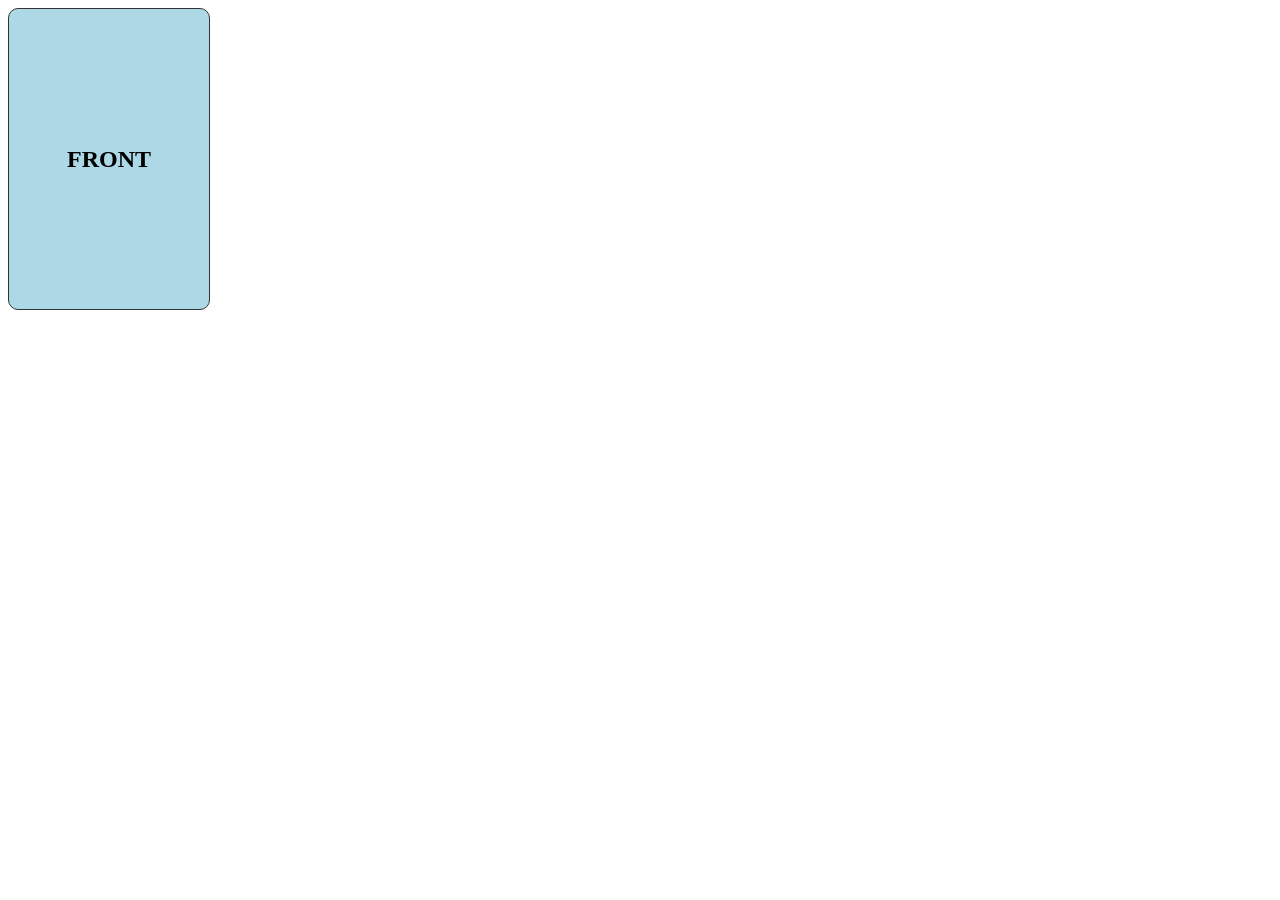
<file: Assignment/index.html>
<!-- <!DOCTYPE html>
<html lang="en">
<head>
    <meta charset="UTF-8">
    <meta name="viewport" content="width=device-width, initial-scale=1.0">
    <title>Document</title>
</head>
<body>
    
    <script src="app.js"></script>

</body>
</html> -->


<!DOCTYPE html>
<html lang="en">
<head>
  <meta charset="UTF-8">
  <meta name="viewport" content="width=device-width, initial-scale=1.0">
  <title>Card Flip</title>
  <style>
    .card {
      width: 200px;
      height: 300px;
      cursor: pointer;
      perspective: 1000px;
    }

    .card-inner {
      position: relative;
      width: 100%;
      height: 100%;
      transition: transform 0.8s;
      transform-style: preserve-3d;
    }

    .card.flipped .card-inner {
      transform: rotateY(180deg);
    }

    .card-front, .card-back {
      position: absolute;
      width: 100%;
      height: 100%;
      backface-visibility: hidden;
      display: flex;
      align-items: center;
      justify-content: center;
      font-size: 24px;
      font-weight: bold;
      border: 1px solid #333;
      border-radius: 10px;
    }

    .card-front {
        background: lightblue;
    }
    .card-back {
      background: lightcoral;
      transform: rotateY(180deg);
    }

  </style>
</head>
<body>

  <div class="card" id="flipCard">
    <div class="card-inner">
      <div class="card-front">FRONT</div>
      <div class="card-back">BACK</div>
    </div>
  </div>

  <script>
    let card = document.getElementById("flipCard");

    card.addEventListener("click", function () {
      card.classList.toggle("flipped");
    });
  </script>

</body>
</html>
</file>
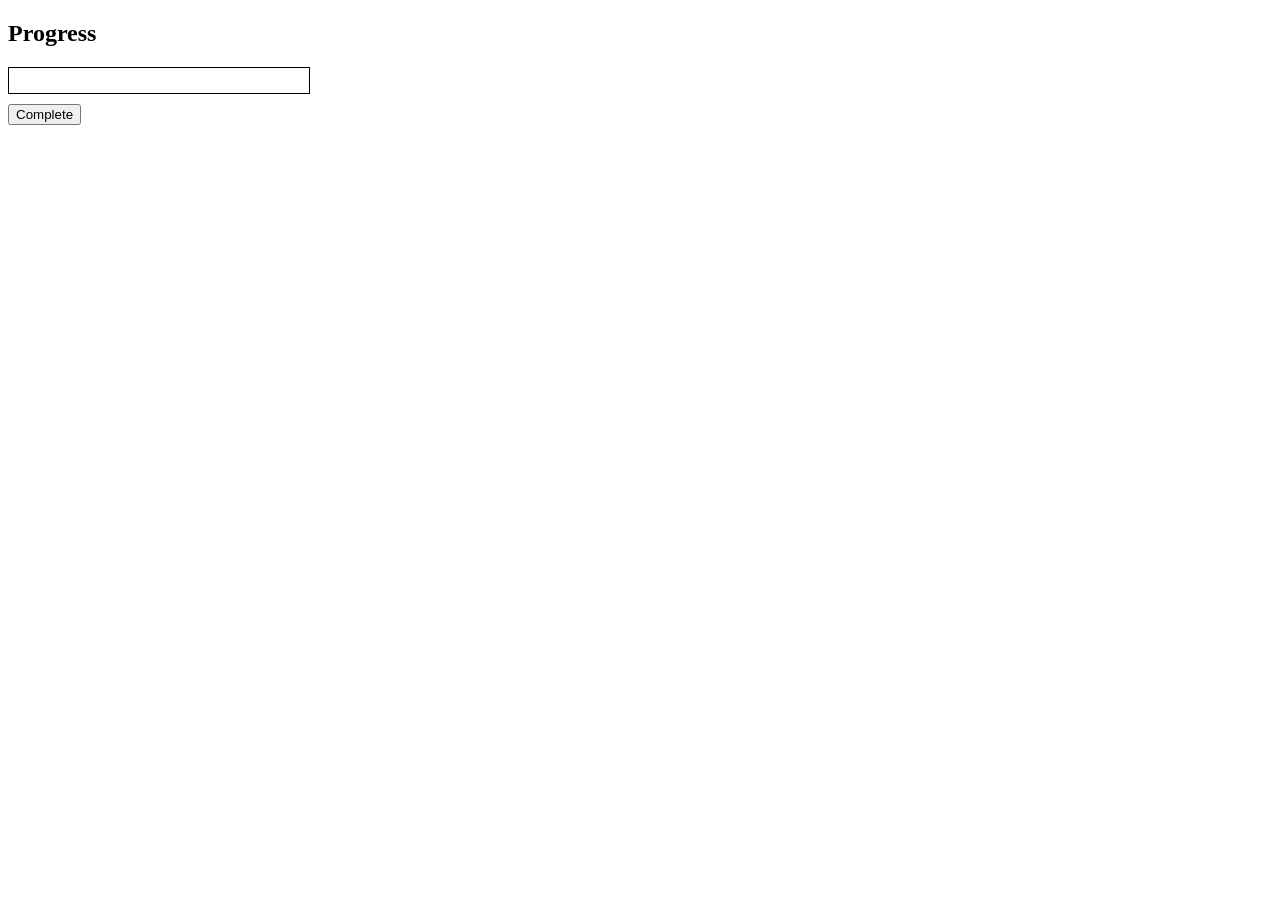
<file: Async & Sync , Promises/index.html>
<!DOCTYPE html>
<html lang="en">
<head>
    <meta charset="UTF-8">
    <meta name="viewport" content="width=device-width, initial-scale=1.0">
    <title>Document</title>
    <style>
        .progress-container {
  width: 300px;
  height: 25px;
  border: 1px solid #000;
  margin-bottom: 10px;
}

.progress-bar {
  height: 100%;
  width: 0%;
  background-color: green;
  transition: width 0.3s;
}

    </style>
</head>
<body>
    <h2>Progress</h2>

<div class="progress-container">
  <div class="progress-bar" id="progressBar"></div>
</div>

<button onclick="increaseProgress()">Complete</button><span class="ai-knight"></span>

<script>
    let progress = 0;
function increaseProgress() {
  if (progress < 100) {
    progress += 50;
    document.getElementById("progressBar").style.width = progress + "%";
  }
}

</script>
    <script src="app.js"></Script>
</body>
</html>
</file>
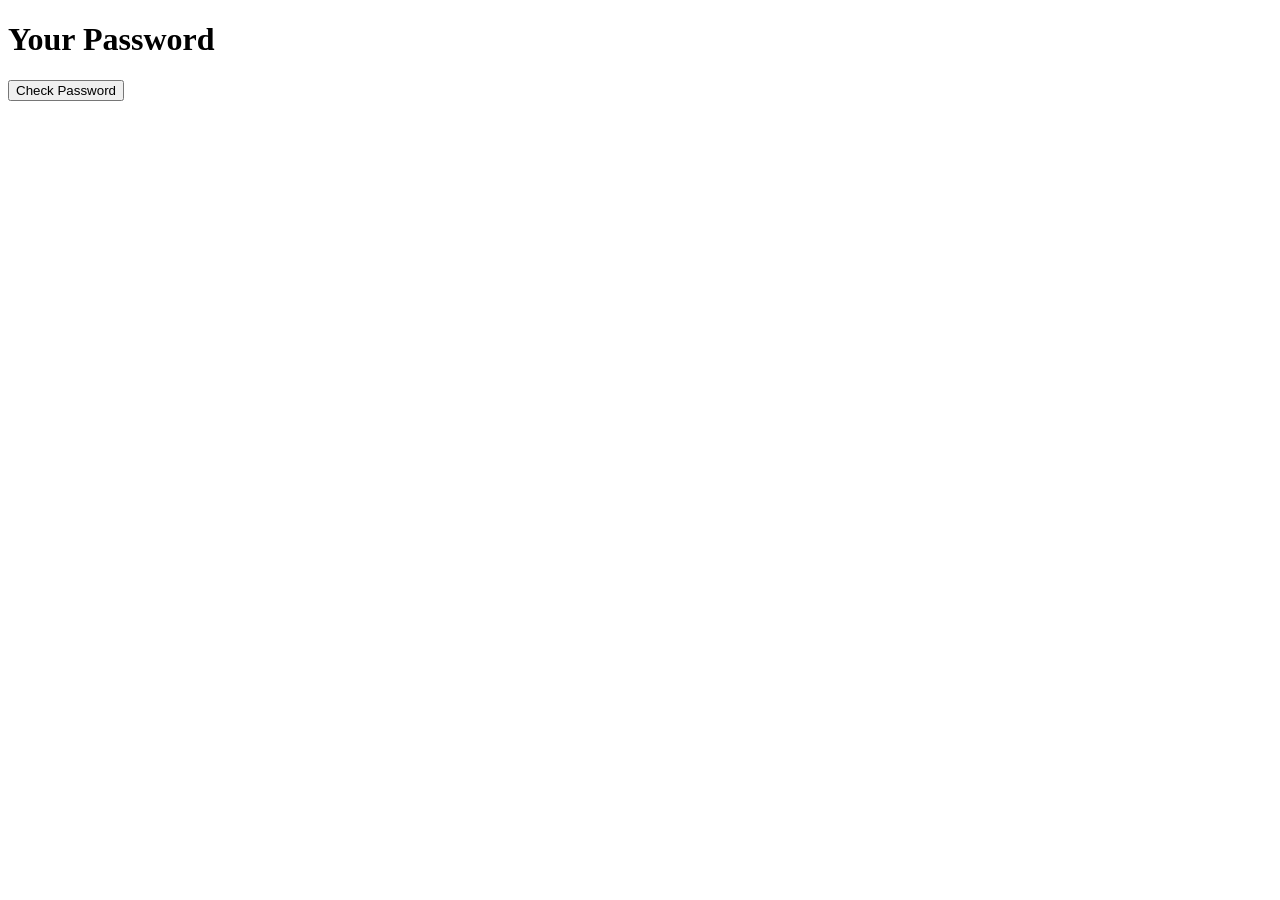
<file: Conditions/index.html>
<!DOCTYPE html>
<html lang="en">
<head>
    <meta charset="UTF-8">
    <meta name="viewport" content="width=device-width, initial-scale=1.0">
    <title>Document</title>
</head>
<body>
<h1>Your Password</h1>
<p id="shower"></p>
<button onClick="checker()">Check Password</button>

  <script src="app.js"></script>
</body>
</html>
</file>
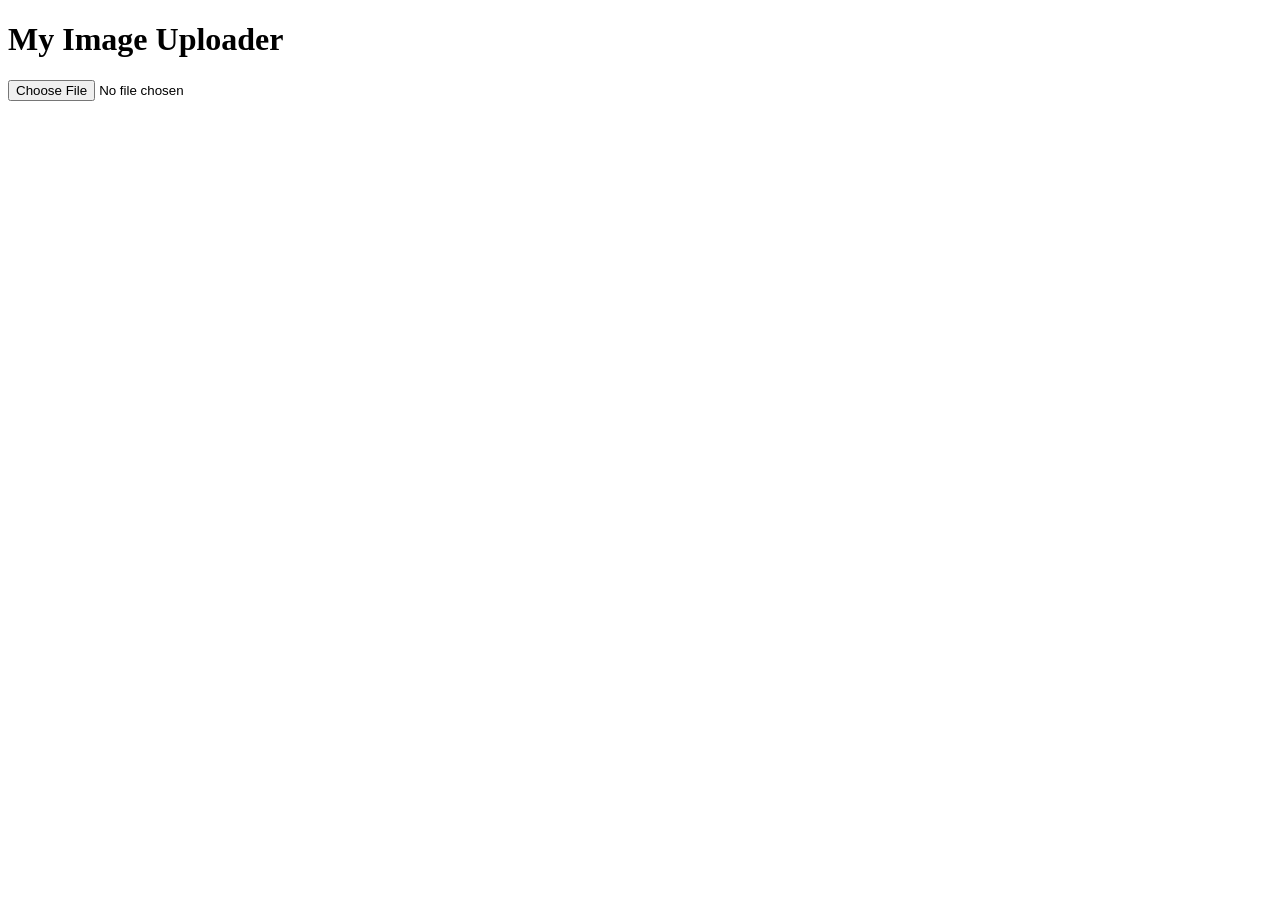
<file: Constructors/index.html>
<!DOCTYPE html>
<html lang="en">
<head>
    <meta charset="UTF-8">
    <meta name="viewport" content="width=device-width, initial-scale=1.0">
    <title>Document</title>
</head>
<body>
    <h1>My Image Uploader</h1>
    <input type="file" name="file" placeholder="Upload Your File" id="imageUploader" accept="image/*" />
    <img id="preview" width="200" style="display:none; border:1px solid #ccc; padding:5px;"> 
    <button id="deleteBtn" style="display: none;">Delete</button>
    <script src="app.js"></script>
</body>
</html>
</file>
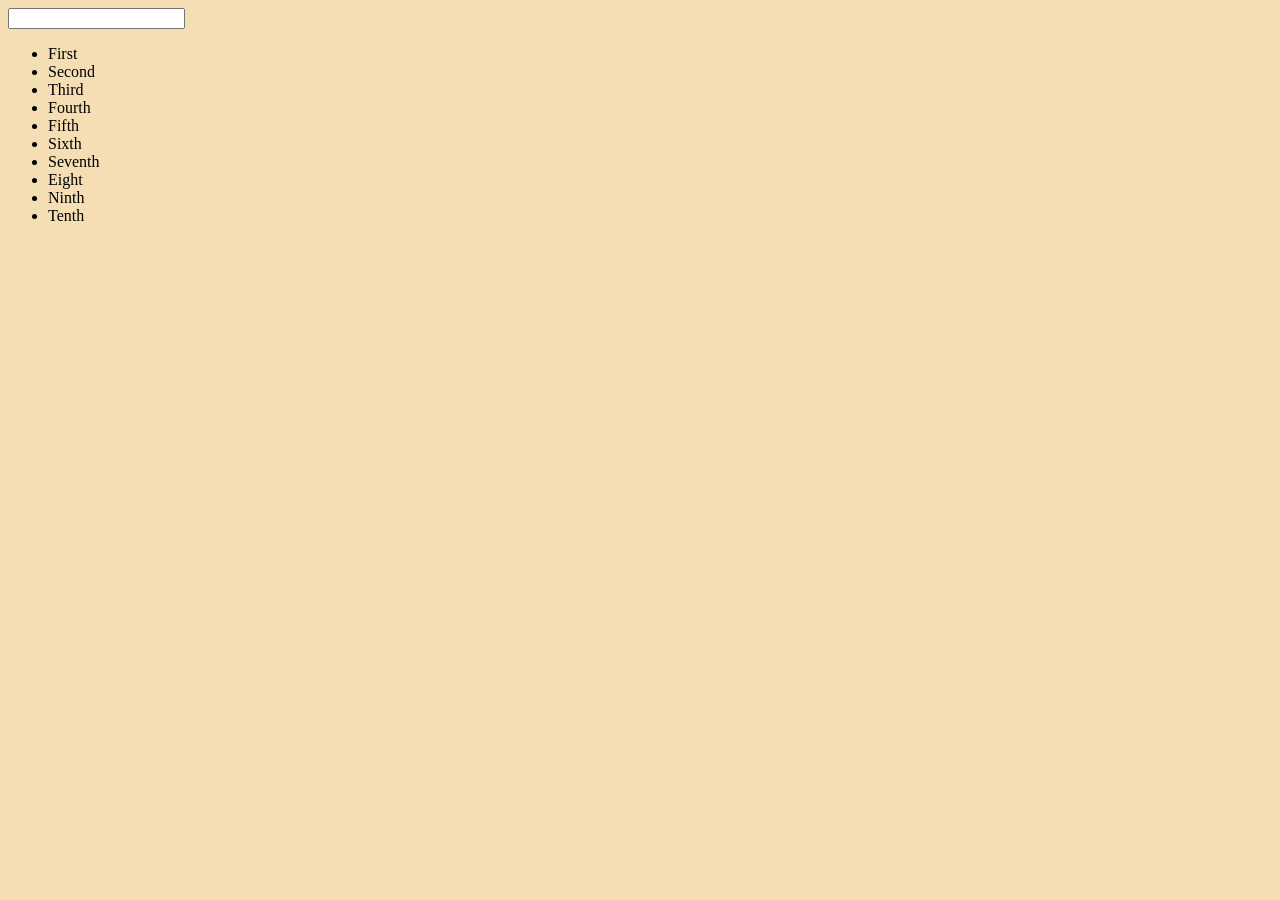
<file: DOM/index.html>
<!DOCTYPE html>
<html lang="en">
<head>
    <meta charset="UTF-8">
    <meta name="viewport" content="width=device-width, initial-scale=1.0">
    <title>Document</title>
    <style>
        body {
            background-color: wheat;
        }
        p {
            color: red;
        }
        #userInput:focus{
            background-color: #544848;
            color: #fff;
            text-transform: capitalize ;
            font-family: 'Gill Sans', 'Gill Sans MT', Calibri, 'Trebuchet MS', sans-serif;
            width: 31% ;   
        }
    </style>
</head>

<body>

    <!-- <h1>Shopping Cart</h1>
    <input id="userInput" type="text" name="text">
    <button onclick="add()">Submit</button>
    <p id="message"></p>
    <ul id="unorderedList"></ul> -->

    <!-- <div id="div">
        <p>ORIGNAL PARA</p>
    </div> -->

    <!-- <h1>Shopping Cart</h1>
    <div id="container">
    <input type="text" id="userInput" name="text">
    <p id="message"></p>
    <button id="main-button" onclick="add()">Add Item</button>
    </div> -->



<input type="text" name="text" id="user-input">
<ul id="container">
    <li>First</li>
    <li>Second</li>
    <li>Third</li>
    <li>Fourth</li>
    <li>Fifth</li>
    <li>Sixth</li>
    <li>Seventh</li>
    <li>Eight</li>
    <li>Ninth</li>
    <li>Tenth</li>
</ul>

    <!-- <div id="container">
        <p>hello para1</p>
        <img id="myImg" src="hello.jpg" alt="alter-text">
    </div> -->


    <script src="app.js"></script>
</body>
</html>
</file>
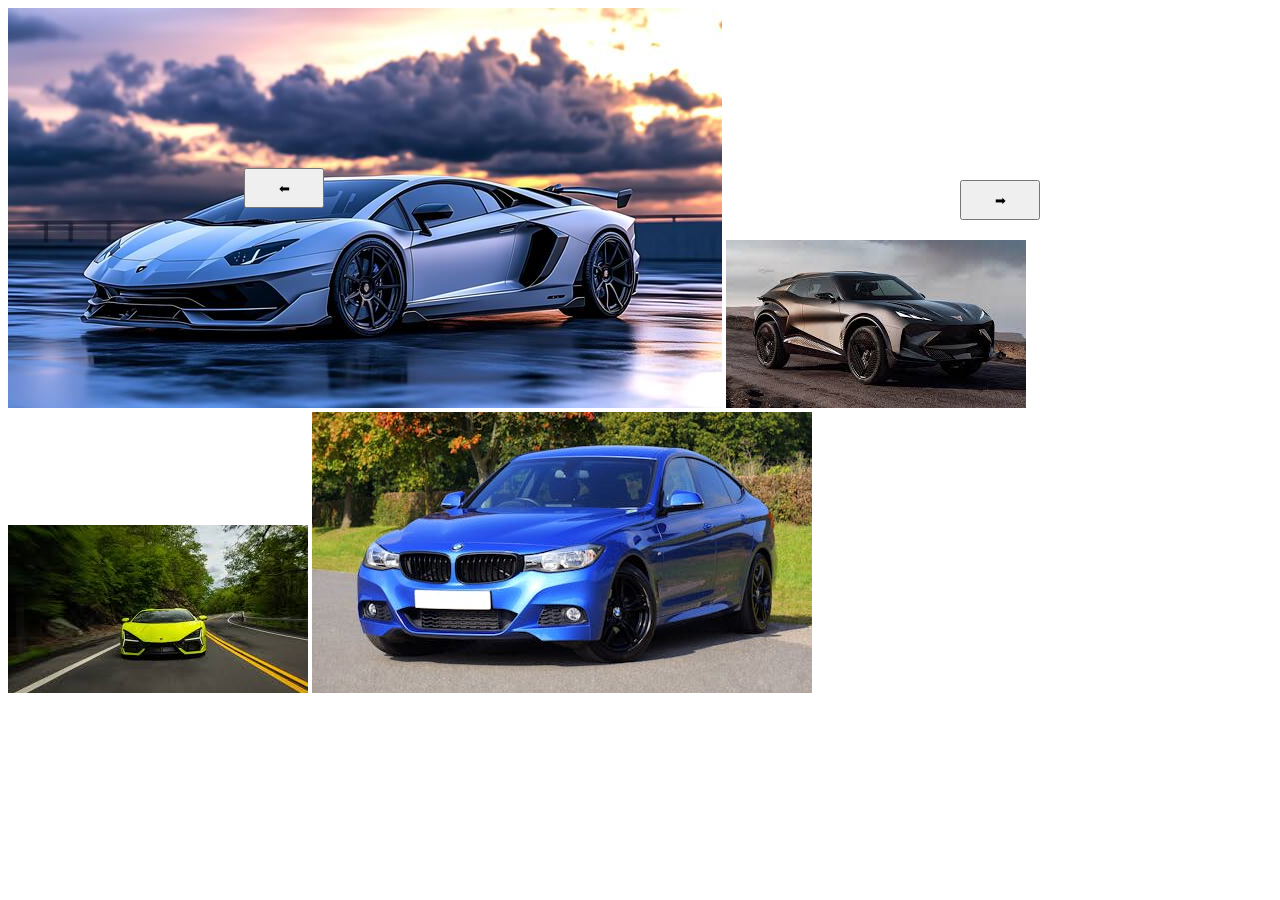
<file: Events/index.html>
<!DOCTYPE html>
<html lang="en">
<head>
    <meta charset="UTF-8">
    <meta name="viewport" content="width=device-width, initial-scale=1.0">
    <title>Document</title>
    <link rel="stylesheet" href="style.css">

</head>
<body>

    <!-- <h1 onclick="hello()">Hello World</h1> -->

    <!-- <img id="first-image" onclick="changer()" src = "./Images/daily-food.PNG" alt="picture">
    <img id="second-image" src="./Images/zakat.PNG" onclick="reverter()" alt="picture2"> -->

    <!-- <img id="picture1" src="./Images/daily-food.PNG" alt="firstPicture" onmouseover="change()" onmouseout="back()"> -->

    <!-- <div id="div" onclick="ch(this)"></div> -->

     <!-- <img id="first-image" onmouseover="start()" onmouseout="end()" src="./Images/daily-food.PNG" alt="daliy-food"> -->

    <!-- <div onmousemove="console.log('Mouse is moving')">Move your mouse</div> -->

    <!-- <div onmouseenter="console.log('Entered main box')">
    <p>Child element</p>
    <p>hello</p>
</div> -->

<!-- <button onmousedown="console.log('Button pressed')">Click</button> -->

<!-- <button onmouseup="console.log('Button released')">Click</button> -->
<!-- 
<div oncontextmenu="console.log('Right Clicked'); return false;">
  Right click me
</div> -->

<!-- <label for="form1">Enter Your City : </label> <input type="text" id="form1" onfocus="start()" onblur="stop()">
<label for="form2">Enter Your Province : </label> <input type="text" id="form2"> -->

<!-- <label for="form1">Enter Your City : </label> <input type="text" id="form1" onfocus="start()" onblur="stop()" name="user-city">
<br> <br>
<label for="form2">Enter Your Province : </label> <input type="text" id="form2" name="user-province"> -->

<!-- <img id="first" src="./Images/daily-food.PNG" alt="picture1" onmouseover="start()" onmouseout="stop()">
<img id="second" src="./Images/zakat.PNG" alt="picture2" onClick="go()" ondblclick="back()"> -->


<!-- <h1 id="hi">HELLO JAVASCRIPT</h1> -->
 <!-- <br> <br> -->
 <!-- <button onclick="sum()"> CHANGE THEME </button> -->
 
 <!-- <img src="./Images/daily-food.PNG" alt="daily-food" id="first" onclick="change()">
 <button onclick="imageChanger()">Change Image</button> -->

 <!-- <h1 id="heading">MOUSE MUJH PR LAO</h1> -->

 <!-- <input type="text" id="input-sec" placeholder="Enter Anything">  -->


 <!-- <p id="paragraph">Waiting For Click ....</p>
 <button id="changing">Click Me</button> -->


<!-- <div class ="card">
    <div class="card-inner">
        <div class ="front-side">FRONT SIDE</div>
        <div class ="back-side">BACK SIDE</div>
    </div>
</div> -->


<img class="image" src="./Images/firstImage.jpg" alt="first-image">
<img class="image" src="./Images/secondImage.jpeg" alt="second-image">
<img class="image" src="./Images/thirdImage" alt="third-image">
<img class="image" src="./Images/fourthImage.jpeg" alt="fourth-image">

<button class="b" id="rightButton" onclick="swipeLeft()">⬅</button>
<button class="b" id="leftButton" onclick="swipeRight()">➡</button>

    <script src="app.js"></script>
</body>
</html>
</file>
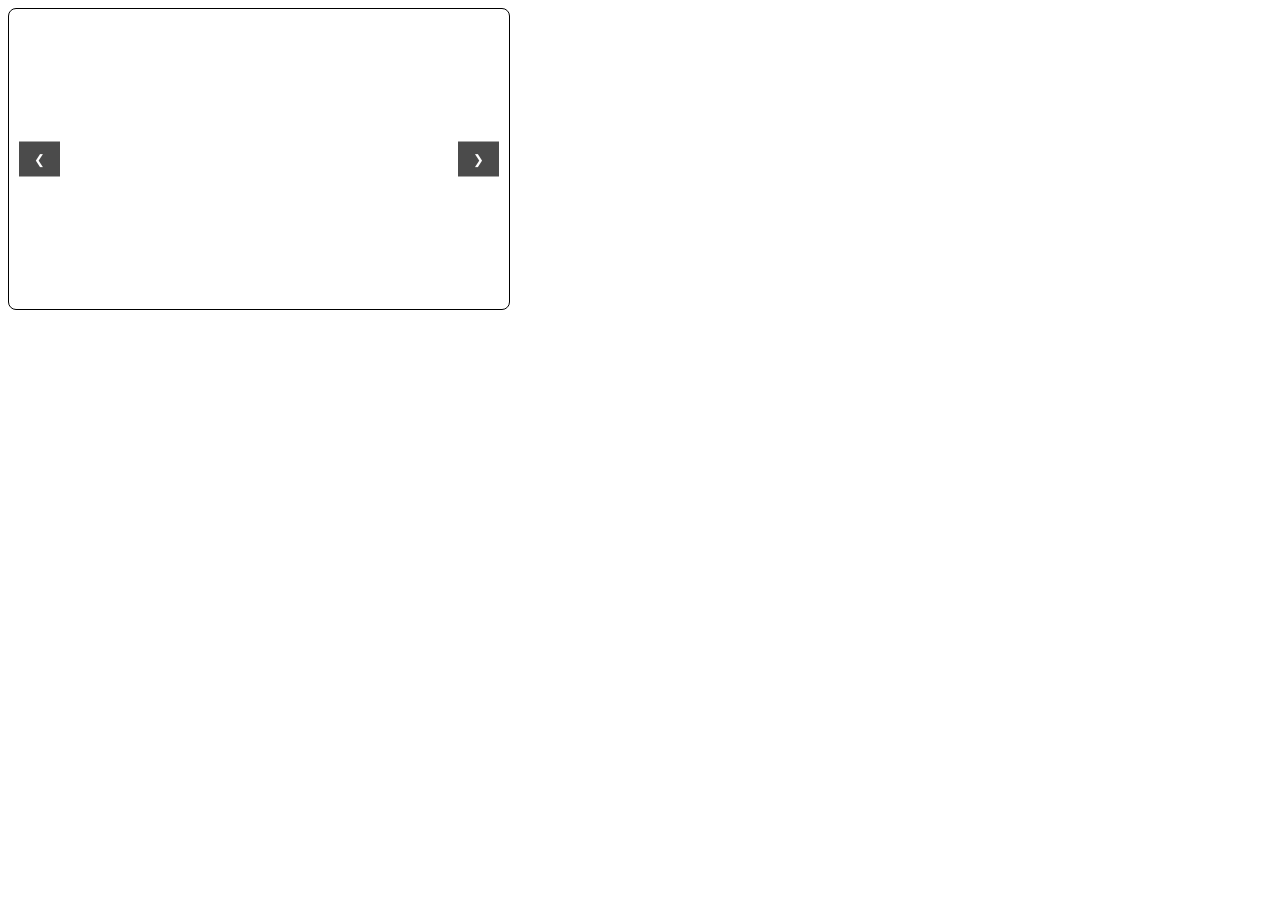
<file: Image Slider/index.html>
<!DOCTYPE html>
<html lang="en">
<head>
  <meta charset="UTF-8">
  <meta name="viewport" content="width=device-width, initial-scale=1.0">
  <title>Document</title>
  <style>
    .slider {
      position: relative;
      border: 1px solid black;
      height: 300px;
      width: 500px;
      border-radius: 8px;
      overflow:hidden ;
    }
    .slides {
      display: flex;
      width: 100%;
      height: 100%;
      transition: all 1s ease;
    }
    .slides img {
      width: 500px;
      height: 300px;
    }
  button{
    position: absolute;
    top: 50%;
    transform: translateY(-50%);
    background: black;
    color: white;
    border: none;
    padding: 10px 15px;
    cursor: pointer;
    opacity: 0.7;
  }
  #prev{ left: 10px; }
  #next{ right: 10px; }
  </style>
</head>
<body>
  <div class="slider">
    <!-- <div class="slides" id="slideBox">
      <img src="https://picsum.photos/id/1011/600/350" alt="first-image">
      <img src="https://picsum.photos/id/1015/600/350" alt="second-image">
      <img src="https://picsum.photos/id/1016/600/350" alt="third-image">
  </div> -->

  <button id="prev">❮</button>
  <button id="next">❯</button>
  </div>

  <script>
    let leftButton = document.getElementById("prev");
    let rightButton = document.getElementById("next");
    let imgDiv = document.getElementById("slideBox");
    let total = imgDiv.children.length;
    let index = 0 ;

    function imageChanger () {
    imgDiv.style.transform = `translateX(-${index * 500}px)`;
    }

    rightButton.addEventListener("click" , () => {
      index++ ;
      if(index >= total) {
        index = 0 ;
      }
      imageChanger();
    });

    leftButton.addEventListener("click" , () => {
      index-- ;
      if(index < 0) {
        index = total -1 ;
      }
      imageChanger();
    });

    setInterval(() => {
      index++ ;
      if(index >= total) {
        index = 0 ;
      }
      imageChanger()
    }, 2300);
  </script>
  <script>
    let arr = ["apple" , "banana" , "orange"];
    let [count , ...extraCount] = arr ;
    console.log(count);
    console.log(extraCount)
    console.log(arr)
  </script>
</body>
</html>
</file>
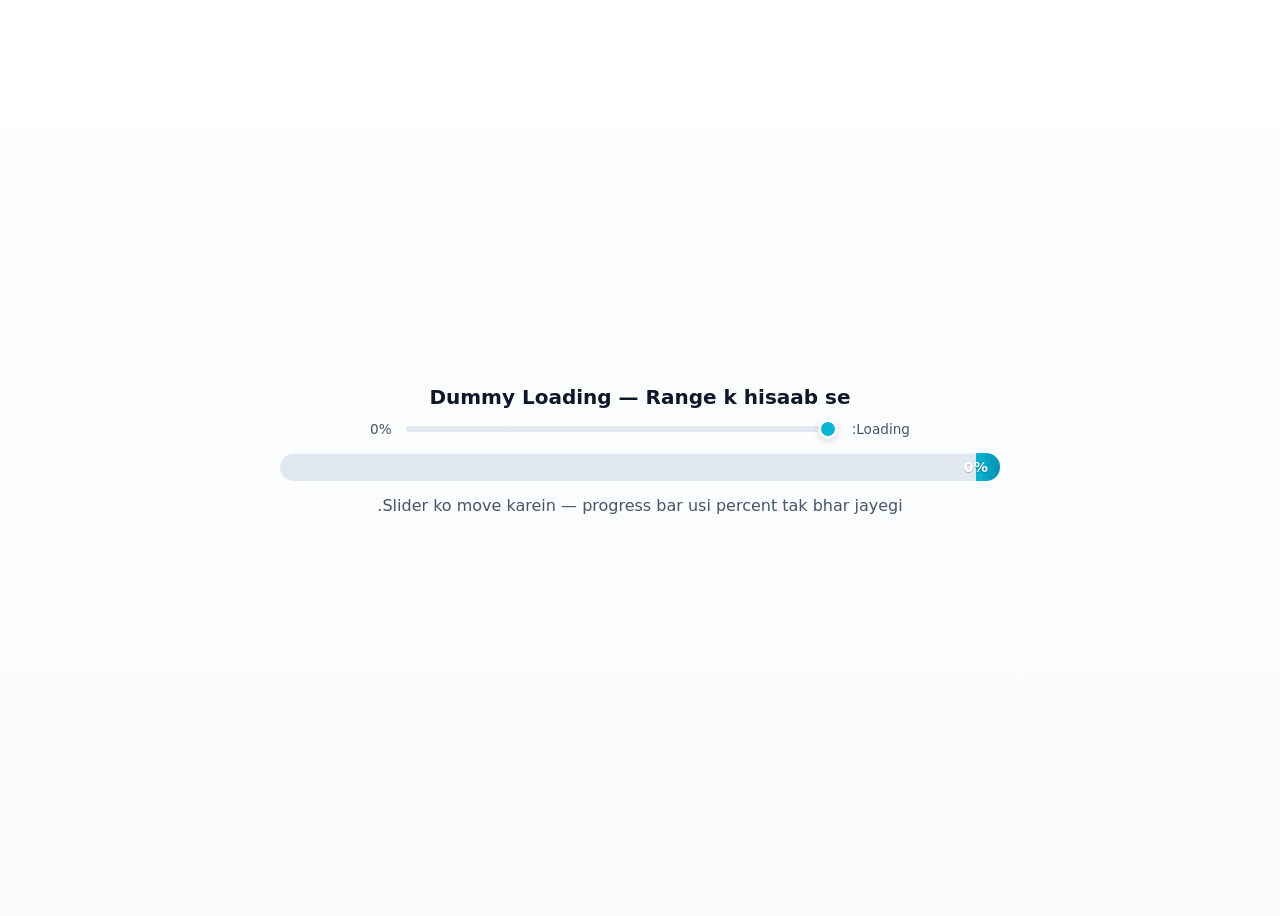
<file: Input Range/index.html>
<!doctype html>
<html lang="ur" dir="rtl">
<head>
  <meta charset="utf-8" />
  <meta name="viewport" content="width=device-width,initial-scale=1" />
  <title>Dummy Loading — Range Controlled</title>
  <style>
    :root{
      --bg:#f3f4f6;
      --track:#e2e8f0;
      --fill:#06b6d4;
      --fill-dark:#0891b2;
      --text:#0f172a;
      --height:28px;
      --radius:14px;
    }

    body{
      font-family: system-ui, "Segoe UI", Roboto, "Noto Naskh Arabic", sans-serif;
      background: linear-gradient(180deg,#ffffff 0%, #f8fafc 100%);
      color:var(--text);
      display:flex;
      gap:1.25rem;
      align-items:center;
      justify-content:center;
      min-height:100vh;
      padding:2rem;
      box-sizing:border-box;
      flex-direction:column;
    }

    .container{
      width:100%;
      max-width:720px;
      text-align:center;
    }

    h1{ margin:0 0 0.75rem 0; font-size:1.25rem; }

    /* range styling */
    .range-wrap{ display:flex; gap:0.75rem; align-items:center; justify-content:center; margin-bottom:1rem; }
    input[type="range"]{
      -webkit-appearance:none;
      appearance:none;
      width:60%;
      height:6px;
      background:var(--track);
      border-radius:999px;
      outline:none;
      cursor:pointer;
    }
    input[type="range"]::-webkit-slider-thumb{
      -webkit-appearance:none;
      appearance:none;
      width:20px;
      height:20px;
      border-radius:50%;
      background:var(--fill);
      border:3px solid #fff;
      box-shadow:0 2px 6px rgba(2,6,23,0.15);
    }

    /* progress bar */
    .progress {
      background:var(--track);
      border-radius:var(--radius);
      height:var(--height);
      width:100%;
      position:relative;
      overflow:hidden;
      box-shadow: inset 0 1px 0 rgba(255,255,255,0.6);
    }

    .progress .fill {
      height:100%;
      width:0%;
      background:linear-gradient(90deg,var(--fill), var(--fill-dark));
      display:flex;
      align-items:center;
      justify-content:flex-start;
      padding-inline:0.75rem;
      gap:0.5rem;
      box-sizing:border-box;
      transition:width 320ms cubic-bezier(.2,.9,.3,1);
      position:relative;
    }

    /* subtle animated stripes for "dummy loading" look */
    .progress .fill::before{
      content:"";
      position:absolute;
      inset:0;
      background-image:linear-gradient(45deg, rgba(255,255,255,0.08) 25%, rgba(0,0,0,0.02) 25%, rgba(0,0,0,0.02) 50%, rgba(255,255,255,0.08) 50%, rgba(255,255,255,0.08) 75%, rgba(0,0,0,0.02) 75%, rgba(0,0,0,0.02) 100%);
      background-size:40px 40px;
      transform:translateX(-40px);
      animation: stripeMove 1.6s linear infinite;
      mix-blend-mode:overlay;
      pointer-events:none;
      opacity:0.45;
    }

    @keyframes stripeMove {
      to { transform:translateX(0); }
    }

    .percent{
      font-weight:600;
      font-size:0.9rem;
      color:#fff;
      z-index:2;
      text-shadow:0 1px 1px rgba(0,0,0,0.25);
    }

    .label-small{ font-size:0.85rem; color:#475569; }

    /* accessibility focus */
    input[type="range"]:focus{ box-shadow:0 0 0 4px rgba(6,182,212,0.12); border-radius:999px; }
    @media (max-width:480px){
      input[type="range"]{ width:100%; }
    }
  </style>
</head>
<body>
  <div class="container" role="main" aria-labelledby="title">
    <h1 id="title">Dummy Loading — Range k hisaab se</h1>

    <div class="range-wrap" aria-hidden="false">
      <label for="loaderRange" class="label-small">Loading:</label>
      <input id="loaderRange" type="range" min="0" max="100" value="0" step="1" aria-valuemin="0" aria-valuemax="100" aria-valuenow="0" />
      <span id="valueLabel" class="label-small">0%</span>
    </div>

    <div class="progress" aria-label="Progress bar" role="progressbar" aria-valuemin="0" aria-valuemax="100" aria-valuenow="0">
      <div class="fill" id="fill">
        <span class="percent" id="percentText">0%</span>
      </div>
    </div>

    <p style="margin-top:.9rem; color:#475569;">Slider ko move karein — progress bar usi percent tak bhar jayegi.</p>
  </div>

  <script>
    const range = document.getElementById('loaderRange');
    const fill = document.getElementById('fill');
    const percentText = document.getElementById('percentText');
    const valueLabel = document.getElementById('valueLabel');
    const progressContainer = document.querySelector('.progress');

    // update function
    function updateProgress(value){
      const v = Math.max(0, Math.min(100, Number(value))); // clamp 0-100
      fill.style.width = v + '%';
      percentText.textContent = v + '%';
      valueLabel.textContent = v + '%';
      // update ARIA
      range.setAttribute('aria-valuenow', v);
      progressContainer.setAttribute('aria-valuenow', v);
    }

    // listen to input (real-time)
    range.addEventListener('input', (e) => {
      updateProgress(e.target.value);
    });

    // also support keyboard "change" events (when using arrows)
    range.addEventListener('change', (e) => {
      updateProgress(e.target.value);
    });

    // Optional: start at some dummy value (uncomment to set 25% on load)
    // updateProgress(25);

    // If you want a "fake animate to value" effect (smooth increasing),
    // replace updateProgress with a function that animates from current->target.
  </script>
</body>
</html>
</file>
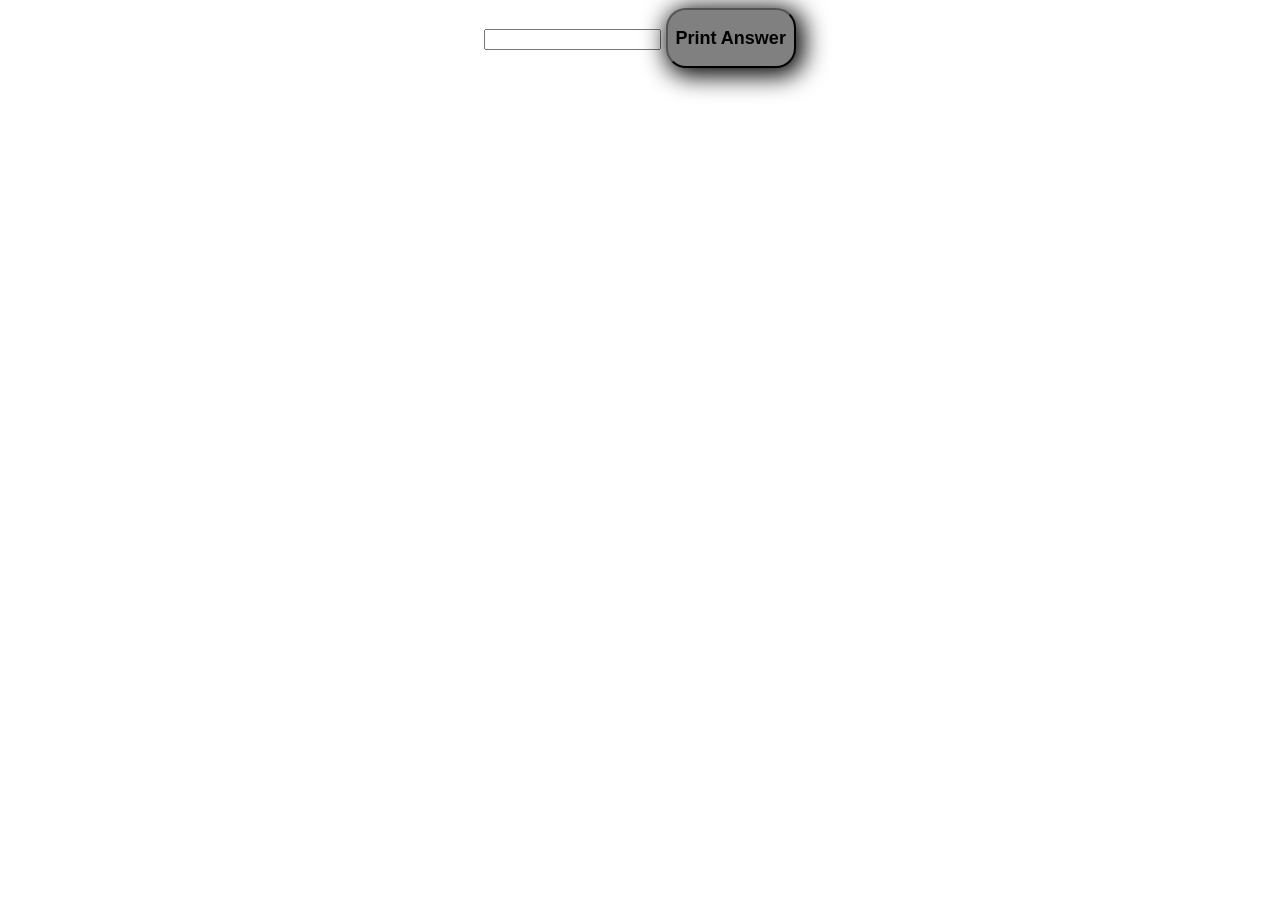
<file: Methods/index.html>
<!DOCTYPE html>
<html lang="en">
<head>
    <meta charset="UTF-8">
    <meta name="viewport" content="width=device-width, initial-scale=1.0">
    <title>Document</title>
    <link rel="stylesheet" href="style.css">
</head>
<body>
    <!-- <center>
        <h1>CalCulator</h1> <br>
    <label for="tableNumber">Enter First Number</label>
    <input type="number" id="firstNumber" placeholder="Enter Your Number.....">
                            <br><br><br>
    <label for="startingPoint">Enter Second Number</label>
    <input type="number" id="secondNumber" placeholder="Enter Your Number....">
                            <br><br><br>

<button onclick="addition()">Addition</button>
<button onclick="substraction()">Substraction</button>
<button onclick="multiplication()">Multiplication</button>
<button onclick="division()">Division</button>
<button onclick="remainder()">Remainder</button>
<h2 id="output">YOUR OUTPUT</h2> <br>
<h2>Another Intresting</h2>
<label for="number">Enter any number</label> 
<input type="number" id="number" placeholder="Enter......."> <br> <br>
<button onclick="increment()">Click To Increment Your Number</button>
<button onclick="decrement()">Click To Decrement Your Number</button>
<h3 id="out">ANSWER</h3>
    </center> -->



    <!-- <div>
        <label for="form1">Enter Physics Marks : </label> <input type="number" id="form1" name="first" required> <br> <br>   
        <label for="form2">Enter Chemistry Marks : </label> <input type="number" id="form2" name="second" required> <br> <br>
        <label for="form3">Enter Math Marks :</label> <input type="number" id="form3" name="third" required> <br> <br>
        <label for="form4">Enter Urdu Marks :</label> <input type="number" id="form4" name="fourth" required> <br> <br>
        <label for="form5">Enter Islamiat Marks : </label> <input type="number" id="form5" name="fifth" required> <br> <br>
        <button onclick="submit()">Check Result</button>
    </div> 
    <button onclick="accending()"></button> -->
    <input type="text" name="text" id="userInput">
    <button onclick="answer()">Print Answer</button>
    <div id="result"></div>
      <script src="app.js"></script>
</body>
</html>
</file>
<file: Events/style.css>
/* /* img {
    cursor: pointer;
}
#div {
    height: 250px;
    width: 250px;
    background-color: black;
    cursor: pointer;
    border-radius: 20px;
} */
/* body {
    text-align: center;
}
@keyframes theme {
    0% {opacity: 1; color: brown;}   37% {opacity: 0.5; color: wheat;} 55% {opacity: 0; color: white;}  74% {opacity: 0.6; color: lightblue;}   100% {opacity:1; color: blue} ;
}
@keyframes themer {
    0% {color: brown;}  50%   {color: #fff;} 100% {color: #00f;} 
}
@keyframes spin {
    from  {transform: rotateY(0deg);} to {transform: rotateY(360deg);} ;
} */

/* img {
    height: 200px;
    width: 350px;
    cursor: pointer;
    border-radius: 30px;
}
button {
    cursor: pointer;
} */



/* #card {
    border: 1px solid #f00;
    width: 400px;
    height: 400px;
    perspective: 1000px;
    cursor: pointer;
}
#card-inner {
    border: 1px solid #0f0;
    width: 400px;
    height: 400px;
    transition: transform 0.8s;
    transform-style: preserve-3d;
}

    .card-front, .card-back {
      position: absolute;
      width: 100%;
      height: 100%;
      backface-visibility: hidden;
      display: flex;
      align-items: center;
      justify-content: center;
      font-size: 24px;
      font-weight: bold;
      border: 1px solid #333;
      border-radius: 10px;
    }
#front-side {
    border: 1px solid #00f;
    width: 400px;
    height: 400px;
      background: lightblue;} 
#back-side {
    border: 1px solid #000;
    width: 400px;
    height: 400px;
    background: lightcoral;
    transform: rotateY(180deg);
} */ 

/* 
  .card {
      width: 200px;
      height: 300px;
      perspective: 1000px; /* 3D effect */
      /* cursor: pointer; */
    /* }

    .card-inner {
      position: relative;
      width: 100%;
      height: 100%;
      transition: transform 0.8s;
      transform-style: preserve-3d;
    }

    .card.flipped .card-inner {
      transform: rotateY(180deg);
    }

    .front-side , .back-side{
      position: absolute;
      width: 100%;
      height: 100%;
      backface-visibility: hidden;
      display: flex;
      align-items: center;
      justify-content: center;
      font-size: 24px;
      font-weight: bold;
      border: 1px solid #333;
      border-radius: 10px;
    }

    .front-side {
      background: lightblue;
    }

    .back-side {
      background: lightcoral;
      transform: rotateY(180deg);
    } */ 

@keyframes slideInRight {
  0% {
    transform: translateX(100%);
    opacity: 0;
  }
  100% {
    transform: translateX(0);
    opacity: 1;
  }
}



.b {
  position: absolute;
  height: 40px;
  width: 80px;
}
#leftButton {
  left: 75%;
  top: 180px;
}
#rightButton {
  left: 19.1%;
  top: 168px;
}
</file>
<file: Methods/style.css>
* {
    font-family: Arial, Helvetica, sans-serif;
    text-align: center;
}
label {
    display: inline-block;
    width: 200px;
    font-weight: bolder;
    text-align: center;
}
button {
    height: 60px;
    width: 130px;
    font-weight: bolder;
    font-size: 18px;
    border-radius: 20px;
    cursor: pointer;
    background-color: grey;
    box-shadow: 4px 4px 25px 4px black;
    transition: all 1.3s ease;
}
button:hover {
    background-color: black;
    color: gray;
    transition: all 1.3s ease-out;
    box-shadow: 5px 5px 25px 5px gray;
}

#result {
    font-size: larger;
    font-weight: bolder;
}
</file>
